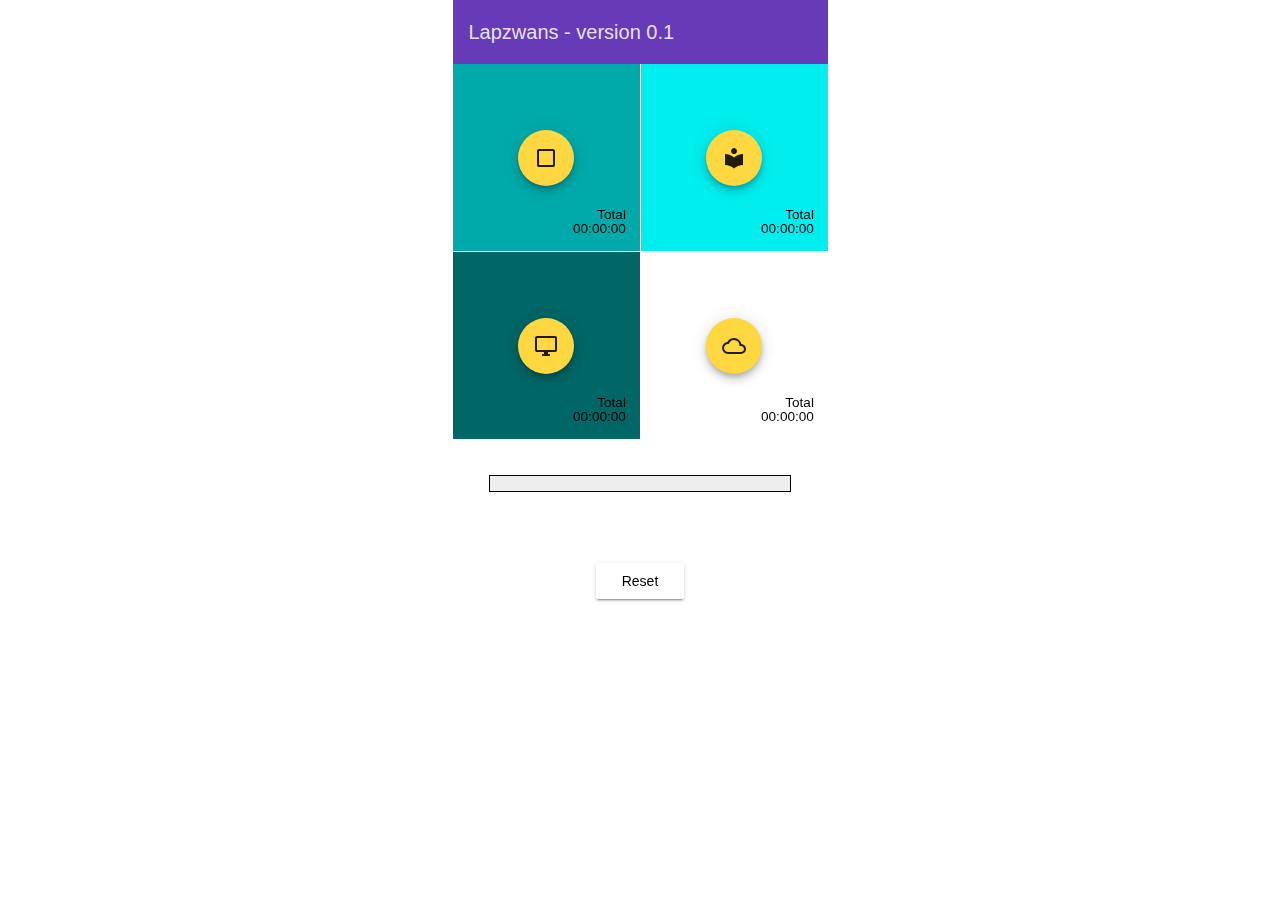
<file: index.html>
<!doctype html>
<html lang="en">
<head>
  <meta charset="utf-8">
  <title>Lapzwans</title>
  <base href="https://potatodie.github.io/Lapzwans/">

  <meta name="viewport" content="width=device-width, initial-scale=1">
  <link rel="icon" type="image/x-icon" href="favicon.ico">
  <link href="https://fonts.googleapis.com/icon?family=Material+Icons" rel="stylesheet">
<link href="styles.2de2f73b1a5334e581b3.bundle.css" rel="stylesheet"/></head>
<body>
  <app-root></app-root>
<script type="text/javascript" src="inline.c7f2336649d30451a317.bundle.js"></script><script type="text/javascript" src="polyfills.07685bca73161be59257.bundle.js"></script><script type="text/javascript" src="vendor.6fe55ec23dc046fa325b.bundle.js"></script><script type="text/javascript" src="main.ed6a304adc64e43e5192.bundle.js"></script></body>
</html>
</file>
<file: styles.2de2f73b1a5334e581b3.bundle.css>
.mat-elevation-z0{box-shadow:0 0 0 0 rgba(0,0,0,.2),0 0 0 0 rgba(0,0,0,.14),0 0 0 0 rgba(0,0,0,.12)}.mat-elevation-z1{box-shadow:0 2px 1px -1px rgba(0,0,0,.2),0 1px 1px 0 rgba(0,0,0,.14),0 1px 3px 0 rgba(0,0,0,.12)}.mat-elevation-z2{box-shadow:0 3px 1px -2px rgba(0,0,0,.2),0 2px 2px 0 rgba(0,0,0,.14),0 1px 5px 0 rgba(0,0,0,.12)}.mat-elevation-z3{box-shadow:0 3px 3px -2px rgba(0,0,0,.2),0 3px 4px 0 rgba(0,0,0,.14),0 1px 8px 0 rgba(0,0,0,.12)}.mat-elevation-z4{box-shadow:0 2px 4px -1px rgba(0,0,0,.2),0 4px 5px 0 rgba(0,0,0,.14),0 1px 10px 0 rgba(0,0,0,.12)}.mat-elevation-z5{box-shadow:0 3px 5px -1px rgba(0,0,0,.2),0 5px 8px 0 rgba(0,0,0,.14),0 1px 14px 0 rgba(0,0,0,.12)}.mat-elevation-z6{box-shadow:0 3px 5px -1px rgba(0,0,0,.2),0 6px 10px 0 rgba(0,0,0,.14),0 1px 18px 0 rgba(0,0,0,.12)}.mat-elevation-z7{box-shadow:0 4px 5px -2px rgba(0,0,0,.2),0 7px 10px 1px rgba(0,0,0,.14),0 2px 16px 1px rgba(0,0,0,.12)}.mat-elevation-z8{box-shadow:0 5px 5px -3px rgba(0,0,0,.2),0 8px 10px 1px rgba(0,0,0,.14),0 3px 14px 2px rgba(0,0,0,.12)}.mat-elevation-z9{box-shadow:0 5px 6px -3px rgba(0,0,0,.2),0 9px 12px 1px rgba(0,0,0,.14),0 3px 16px 2px rgba(0,0,0,.12)}.mat-elevation-z10{box-shadow:0 6px 6px -3px rgba(0,0,0,.2),0 10px 14px 1px rgba(0,0,0,.14),0 4px 18px 3px rgba(0,0,0,.12)}.mat-elevation-z11{box-shadow:0 6px 7px -4px rgba(0,0,0,.2),0 11px 15px 1px rgba(0,0,0,.14),0 4px 20px 3px rgba(0,0,0,.12)}.mat-elevation-z12{box-shadow:0 7px 8px -4px rgba(0,0,0,.2),0 12px 17px 2px rgba(0,0,0,.14),0 5px 22px 4px rgba(0,0,0,.12)}.mat-elevation-z13{box-shadow:0 7px 8px -4px rgba(0,0,0,.2),0 13px 19px 2px rgba(0,0,0,.14),0 5px 24px 4px rgba(0,0,0,.12)}.mat-elevation-z14{box-shadow:0 7px 9px -4px rgba(0,0,0,.2),0 14px 21px 2px rgba(0,0,0,.14),0 5px 26px 4px rgba(0,0,0,.12)}.mat-elevation-z15{box-shadow:0 8px 9px -5px rgba(0,0,0,.2),0 15px 22px 2px rgba(0,0,0,.14),0 6px 28px 5px rgba(0,0,0,.12)}.mat-elevation-z16{box-shadow:0 8px 10px -5px rgba(0,0,0,.2),0 16px 24px 2px rgba(0,0,0,.14),0 6px 30px 5px rgba(0,0,0,.12)}.mat-elevation-z17{box-shadow:0 8px 11px -5px rgba(0,0,0,.2),0 17px 26px 2px rgba(0,0,0,.14),0 6px 32px 5px rgba(0,0,0,.12)}.mat-elevation-z18{box-shadow:0 9px 11px -5px rgba(0,0,0,.2),0 18px 28px 2px rgba(0,0,0,.14),0 7px 34px 6px rgba(0,0,0,.12)}.mat-elevation-z19{box-shadow:0 9px 12px -6px rgba(0,0,0,.2),0 19px 29px 2px rgba(0,0,0,.14),0 7px 36px 6px rgba(0,0,0,.12)}.mat-elevation-z20{box-shadow:0 10px 13px -6px rgba(0,0,0,.2),0 20px 31px 3px rgba(0,0,0,.14),0 8px 38px 7px rgba(0,0,0,.12)}.mat-elevation-z21{box-shadow:0 10px 13px -6px rgba(0,0,0,.2),0 21px 33px 3px rgba(0,0,0,.14),0 8px 40px 7px rgba(0,0,0,.12)}.mat-elevation-z22{box-shadow:0 10px 14px -6px rgba(0,0,0,.2),0 22px 35px 3px rgba(0,0,0,.14),0 8px 42px 7px rgba(0,0,0,.12)}.mat-elevation-z23{box-shadow:0 11px 14px -7px rgba(0,0,0,.2),0 23px 36px 3px rgba(0,0,0,.14),0 9px 44px 8px rgba(0,0,0,.12)}.mat-elevation-z24{box-shadow:0 11px 15px -7px rgba(0,0,0,.2),0 24px 38px 3px rgba(0,0,0,.14),0 9px 46px 8px rgba(0,0,0,.12)}.mat-h1,.mat-headline,.mat-typography h1{font:400 24px/32px Roboto,Helvetica Neue,sans-serif;margin:0 0 16px}.mat-h2,.mat-title,.mat-typography h2{font:500 20px/32px Roboto,Helvetica Neue,sans-serif;margin:0 0 16px}.mat-h3,.mat-subheading-2,.mat-typography h3{font:400 16px/28px Roboto,Helvetica Neue,sans-serif;margin:0 0 16px}.mat-h4,.mat-subheading-1,.mat-typography h4{font:400 15px/24px Roboto,Helvetica Neue,sans-serif;margin:0 0 16px}.mat-h5,.mat-typography h5{font-size:11.62px}.mat-h5,.mat-h6,.mat-typography h5,.mat-typography h6{font-weight:400;font-family:Roboto,Helvetica Neue,sans-serif;line-height:20px;margin:0 0 12px}.mat-h6,.mat-typography h6{font-size:9.38px}.mat-body-2,.mat-body-strong{font:500 14px/24px Roboto,Helvetica Neue,sans-serif}.mat-body,.mat-body-1,.mat-typography{font:400 14px/20px Roboto,Helvetica Neue,sans-serif}.mat-body-1 p,.mat-body p,.mat-typography p{margin:0 0 12px}.mat-caption,.mat-small{font:400 12px/20px Roboto,Helvetica Neue,sans-serif}.mat-display-4,.mat-typography .mat-display-4{font:300 112px/112px Roboto,Helvetica Neue,sans-serif;margin:0 0 56px;letter-spacing:-.05em}.mat-display-3,.mat-typography .mat-display-3{font:400 56px/56px Roboto,Helvetica Neue,sans-serif;margin:0 0 64px;letter-spacing:-.02em}.mat-display-2,.mat-typography .mat-display-2{font:400 45px/48px Roboto,Helvetica Neue,sans-serif;margin:0 0 64px;letter-spacing:-.005em}.mat-display-1,.mat-typography .mat-display-1{font:400 34px/40px Roboto,Helvetica Neue,sans-serif;margin:0 0 64px}.mat-button,.mat-icon-button,.mat-raised-button{font-family:Roboto,Helvetica Neue,sans-serif;font-size:14px;font-weight:500}.mat-button-toggle,.mat-card{font-family:Roboto,Helvetica Neue,sans-serif}.mat-card-title{font-size:24px;font-weight:400}.mat-card-content,.mat-card-header .mat-card-title,.mat-card-subtitle{font-size:14px}.mat-checkbox{font-family:Roboto,Helvetica Neue,sans-serif}.mat-checkbox-layout .mat-checkbox-label{line-height:24px}.mat-chip:not(.mat-basic-chip){font-size:13px;line-height:16px}.mat-header-cell{font-size:12px;font-weight:500}.mat-cell{font-size:14px}.mat-calendar{font-family:Roboto,Helvetica Neue,sans-serif}.mat-calendar-body{font-size:13px}.mat-calendar-body-label,.mat-calendar-period-button{font-size:14px;font-weight:500}.mat-calendar-table-header th{font-size:11px;font-weight:400}.mat-dialog-title{font:500 20px/32px Roboto,Helvetica Neue,sans-serif}.mat-grid-tile-footer,.mat-grid-tile-header{font-size:14px}.mat-grid-tile-footer .mat-line,.mat-grid-tile-header .mat-line{white-space:nowrap;overflow:hidden;text-overflow:ellipsis;display:block;box-sizing:border-box}.mat-grid-tile-footer .mat-line:nth-child(n+2),.mat-grid-tile-header .mat-line:nth-child(n+2){font-size:12px}.mat-input-container{font:400 inherit/1.125 Roboto,Helvetica Neue,sans-serif}.mat-input-wrapper{padding-bottom:1.29688em}.mat-input-prefix .mat-datepicker-toggle,.mat-input-prefix .mat-icon,.mat-input-suffix .mat-datepicker-toggle,.mat-input-suffix .mat-icon{font-size:150%}.mat-input-prefix .mat-icon-button,.mat-input-suffix .mat-icon-button{height:1.5em;width:1.5em}.mat-input-prefix .mat-icon-button .mat-icon,.mat-input-suffix .mat-icon-button .mat-icon{line-height:1.5}.mat-input-infix{padding:.4375em 0;border-top:.84375em solid transparent}.mat-input-element:-webkit-autofill+.mat-input-placeholder-wrapper .mat-float{-webkit-transform:translateY(-1.28125em) scale(.75) perspective(100px) translateZ(.001px);transform:translateY(-1.28125em) scale(.75) perspective(100px) translateZ(.001px);-ms-transform:translateY(-1.28125em) scale(.75);width:133.33333%}.mat-input-placeholder-wrapper{top:-.84375em;padding-top:.84375em}.mat-input-placeholder{top:1.28125em}.mat-focused .mat-input-placeholder.mat-float,.mat-input-placeholder.mat-float:not(.mat-empty){-webkit-transform:translateY(-1.28125em) scale(.75) perspective(100px) translateZ(.001px);transform:translateY(-1.28125em) scale(.75) perspective(100px) translateZ(.001px);-ms-transform:translateY(-1.28125em) scale(.75);width:133.33333%}.mat-input-underline{bottom:1.29688em}.mat-input-subscript-wrapper{font-size:75%;margin-top:.60417em;top:calc(100% - 1.72917em)}.mat-menu-item{font-family:Roboto,Helvetica Neue,sans-serif;font-size:16px}.mat-paginator,.mat-paginator-page-size .mat-select-trigger{font-family:Roboto,Helvetica Neue,sans-serif;font-size:12px}.mat-radio-button,.mat-select{font-family:Roboto,Helvetica Neue,sans-serif}.mat-select-trigger{font-size:16px}.mat-slide-toggle-content{font:400 14px/20px Roboto,Helvetica Neue,sans-serif}.mat-slider-thumb-label-text{font-size:12px;font-weight:500}.mat-tab-group,.mat-tab-label,.mat-tab-link{font-family:Roboto,Helvetica Neue,sans-serif}.mat-tab-label,.mat-tab-link{font-size:14px;font-weight:500}.mat-toolbar,.mat-toolbar h1,.mat-toolbar h2,.mat-toolbar h3,.mat-toolbar h4,.mat-toolbar h5,.mat-toolbar h6{font:500 20px/32px Roboto,Helvetica Neue,sans-serif;margin:0}.mat-tooltip{font-size:10px;padding-top:6px;padding-bottom:6px}.mat-list-item,.mat-tooltip{font-family:Roboto,Helvetica Neue,sans-serif}.mat-list .mat-list-item,.mat-nav-list .mat-list-item{font-size:16px}.mat-list .mat-list-item .mat-line,.mat-nav-list .mat-list-item .mat-line{white-space:nowrap;overflow:hidden;text-overflow:ellipsis;display:block;box-sizing:border-box}.mat-list .mat-list-item .mat-line:nth-child(n+2),.mat-nav-list .mat-list-item .mat-line:nth-child(n+2){font-size:14px}.mat-list .mat-subheader,.mat-nav-list .mat-subheader{font:500 14px/24px Roboto,Helvetica Neue,sans-serif}.mat-list[dense] .mat-list-item,.mat-nav-list[dense] .mat-list-item{font-size:12px}.mat-list[dense] .mat-list-item .mat-line,.mat-nav-list[dense] .mat-list-item .mat-line{white-space:nowrap;overflow:hidden;text-overflow:ellipsis;display:block;box-sizing:border-box}.mat-list[dense] .mat-list-item .mat-line:nth-child(n+2),.mat-nav-list[dense] .mat-list-item .mat-line:nth-child(n+2){font-size:12px}.mat-list[dense] .mat-subheader,.mat-nav-list[dense] .mat-subheader{font:500 12px Roboto,Helvetica Neue,sans-serif}.mat-option{font-family:Roboto,Helvetica Neue,sans-serif;font-size:16px}.mat-optgroup-label{font:500 14px/24px Roboto,Helvetica Neue,sans-serif}.mat-simple-snackbar{font-family:Roboto,Helvetica Neue,sans-serif;font-size:14px}.mat-simple-snackbar-action{line-height:1;font-family:inherit;font-size:inherit;font-weight:500}.mat-ripple{overflow:hidden}.mat-ripple.mat-ripple-unbounded{overflow:visible}.mat-ripple-element{position:absolute;border-radius:50%;pointer-events:none;transition:opacity,-webkit-transform 0s cubic-bezier(0,0,.2,1);transition:opacity,transform 0s cubic-bezier(0,0,.2,1);transition:opacity,transform 0s cubic-bezier(0,0,.2,1),-webkit-transform 0s cubic-bezier(0,0,.2,1);-webkit-transform:scale(0);transform:scale(0)}.mat-option{white-space:nowrap;overflow:hidden;text-overflow:ellipsis;display:block;line-height:48px;height:48px;padding:0 16px;text-align:left;text-decoration:none;position:relative;cursor:pointer;outline:0}.mat-option[disabled]{cursor:default}[dir=rtl] .mat-option{text-align:right}.mat-option .mat-icon{margin-right:16px}[dir=rtl] .mat-option .mat-icon{margin-left:16px;margin-right:0}.mat-option[aria-disabled=true]{-webkit-user-select:none;-moz-user-select:none;-ms-user-select:none;user-select:none;cursor:default}.mat-optgroup .mat-option:not(.mat-option-multiple){padding-left:32px}[dir=rtl] .mat-optgroup .mat-option:not(.mat-option-multiple){padding-left:16px;padding-right:32px}.mat-option-ripple{position:absolute;top:0;left:0;bottom:0;right:0;pointer-events:none}@media screen and (-ms-high-contrast:active){.mat-option-ripple{opacity:.5}}.mat-option-pseudo-checkbox{margin-right:8px}[dir=rtl] .mat-option-pseudo-checkbox{margin-left:8px;margin-right:0}.mat-optgroup-label{white-space:nowrap;overflow:hidden;text-overflow:ellipsis;display:block;line-height:48px;height:48px;padding:0 16px;text-align:left;text-decoration:none;-webkit-user-select:none;-moz-user-select:none;-ms-user-select:none;user-select:none;cursor:default}.mat-optgroup-label[disabled]{cursor:default}[dir=rtl] .mat-optgroup-label{text-align:right}.mat-optgroup-label .mat-icon{margin-right:16px}[dir=rtl] .mat-optgroup-label .mat-icon{margin-left:16px;margin-right:0}.cdk-visually-hidden{border:0;clip:rect(0 0 0 0);height:1px;margin:-1px;overflow:hidden;padding:0;position:absolute;text-transform:none;width:1px}.cdk-global-overlay-wrapper,.cdk-overlay-container{pointer-events:none;top:0;left:0;height:100%;width:100%}.cdk-overlay-container{position:fixed;z-index:1000}.cdk-global-overlay-wrapper{display:-webkit-box;display:-ms-flexbox;display:flex;position:absolute;z-index:1000}.cdk-overlay-pane{box-sizing:border-box}.cdk-overlay-backdrop,.cdk-overlay-pane{position:absolute;pointer-events:auto;z-index:1000}.cdk-overlay-backdrop{top:0;bottom:0;left:0;right:0;-webkit-tap-highlight-color:transparent;transition:opacity .4s cubic-bezier(.25,.8,.25,1);opacity:0}.cdk-overlay-backdrop.cdk-overlay-backdrop-showing{opacity:.48}.cdk-overlay-dark-backdrop{background:rgba(0,0,0,.6)}.cdk-overlay-transparent-backdrop{background:0 0}.cdk-global-scrollblock{position:fixed;width:100%;overflow-y:scroll}.mat-ripple-element{background-color:rgba(0,0,0,.1)}.mat-option{color:rgba(0,0,0,.87)}.mat-option:focus:not(.mat-option-disabled),.mat-option:hover:not(.mat-option-disabled){background:rgba(0,0,0,.04)}.mat-option.mat-selected.mat-primary,.mat-primary .mat-option.mat-selected{color:#673ab7}.mat-accent .mat-option.mat-selected,.mat-option.mat-selected.mat-accent{color:#ffd740}.mat-option.mat-selected.mat-warn,.mat-warn .mat-option.mat-selected{color:#f44336}.mat-option.mat-active,.mat-option.mat-selected:not(.mat-option-multiple){background:rgba(0,0,0,.04)}.mat-option.mat-active{color:rgba(0,0,0,.87)}.mat-option.mat-option-disabled{color:rgba(0,0,0,.38)}.mat-optgroup-label{color:rgba(0,0,0,.54)}.mat-optgroup-disabled .mat-optgroup-label{color:rgba(0,0,0,.38)}.mat-pseudo-checkbox{color:rgba(0,0,0,.54)}.mat-pseudo-checkbox:after{color:#fafafa}.mat-primary .mat-pseudo-checkbox-checked,.mat-primary .mat-pseudo-checkbox-indeterminate,.mat-pseudo-checkbox-checked.mat-primary,.mat-pseudo-checkbox-indeterminate.mat-primary{background:#673ab7}.mat-accent .mat-pseudo-checkbox-checked,.mat-accent .mat-pseudo-checkbox-indeterminate,.mat-pseudo-checkbox-checked.mat-accent,.mat-pseudo-checkbox-indeterminate.mat-accent{background:#ffd740}.mat-pseudo-checkbox-checked.mat-warn,.mat-pseudo-checkbox-indeterminate.mat-warn,.mat-warn .mat-pseudo-checkbox-checked,.mat-warn .mat-pseudo-checkbox-indeterminate{background:#f44336}.mat-pseudo-checkbox-checked.mat-pseudo-checkbox-disabled,.mat-pseudo-checkbox-indeterminate.mat-pseudo-checkbox-disabled{background:#b0b0b0}.mat-app-background{background-color:#fafafa}.mat-theme-loaded-marker{display:none}.mat-autocomplete-panel,.mat-autocomplete-panel .mat-option.mat-selected:not(.mat-active):not(:hover){background:#fff;color:rgba(0,0,0,.87)}.mat-button,.mat-icon-button{background:0 0}.mat-button.mat-primary .mat-button-focus-overlay,.mat-icon-button.mat-primary .mat-button-focus-overlay{background-color:rgba(103,58,183,.12)}.mat-button.mat-accent .mat-button-focus-overlay,.mat-icon-button.mat-accent .mat-button-focus-overlay{background-color:rgba(255,215,64,.12)}.mat-button.mat-warn .mat-button-focus-overlay,.mat-icon-button.mat-warn .mat-button-focus-overlay{background-color:rgba(244,67,54,.12)}.mat-button[disabled] .mat-button-focus-overlay,.mat-icon-button[disabled] .mat-button-focus-overlay{background-color:transparent}.mat-button.mat-primary,.mat-icon-button.mat-primary{color:#673ab7}.mat-button.mat-accent,.mat-icon-button.mat-accent{color:#ffd740}.mat-button.mat-warn,.mat-icon-button.mat-warn{color:#f44336}.mat-button.mat-accent[disabled],.mat-button.mat-primary[disabled],.mat-button.mat-warn[disabled],.mat-button[disabled][disabled],.mat-icon-button.mat-accent[disabled],.mat-icon-button.mat-primary[disabled],.mat-icon-button.mat-warn[disabled],.mat-icon-button[disabled][disabled]{color:rgba(0,0,0,.38)}.mat-fab,.mat-mini-fab,.mat-raised-button{color:rgba(0,0,0,.87);background-color:#fff}.mat-fab.mat-primary,.mat-mini-fab.mat-primary,.mat-raised-button.mat-primary{color:hsla(0,0%,100%,.87)}.mat-fab.mat-accent,.mat-mini-fab.mat-accent,.mat-raised-button.mat-accent{color:rgba(0,0,0,.87)}.mat-fab.mat-warn,.mat-mini-fab.mat-warn,.mat-raised-button.mat-warn{color:#fff}.mat-fab.mat-accent[disabled],.mat-fab.mat-primary[disabled],.mat-fab.mat-warn[disabled],.mat-fab[disabled][disabled],.mat-mini-fab.mat-accent[disabled],.mat-mini-fab.mat-primary[disabled],.mat-mini-fab.mat-warn[disabled],.mat-mini-fab[disabled][disabled],.mat-raised-button.mat-accent[disabled],.mat-raised-button.mat-primary[disabled],.mat-raised-button.mat-warn[disabled],.mat-raised-button[disabled][disabled]{color:rgba(0,0,0,.38)}.mat-fab.mat-primary,.mat-mini-fab.mat-primary,.mat-raised-button.mat-primary{background-color:#673ab7}.mat-fab.mat-accent,.mat-mini-fab.mat-accent,.mat-raised-button.mat-accent{background-color:#ffd740}.mat-fab.mat-warn,.mat-mini-fab.mat-warn,.mat-raised-button.mat-warn{background-color:#f44336}.mat-fab.mat-accent[disabled],.mat-fab.mat-primary[disabled],.mat-fab.mat-warn[disabled],.mat-fab[disabled][disabled],.mat-mini-fab.mat-accent[disabled],.mat-mini-fab.mat-primary[disabled],.mat-mini-fab.mat-warn[disabled],.mat-mini-fab[disabled][disabled],.mat-raised-button.mat-accent[disabled],.mat-raised-button.mat-primary[disabled],.mat-raised-button.mat-warn[disabled],.mat-raised-button[disabled][disabled]{background-color:rgba(0,0,0,.12)}.mat-fab.mat-primary .mat-ripple-element,.mat-mini-fab.mat-primary .mat-ripple-element,.mat-raised-button.mat-primary .mat-ripple-element{background-color:hsla(0,0%,100%,.2)}.mat-fab.mat-accent .mat-ripple-element,.mat-mini-fab.mat-accent .mat-ripple-element,.mat-raised-button.mat-accent .mat-ripple-element{background-color:rgba(0,0,0,.2)}.mat-fab.mat-warn .mat-ripple-element,.mat-mini-fab.mat-warn .mat-ripple-element,.mat-raised-button.mat-warn .mat-ripple-element{background-color:hsla(0,0%,100%,.2)}.mat-button.mat-primary .mat-ripple-element{background-color:rgba(103,58,183,.1)}.mat-button.mat-accent .mat-ripple-element{background-color:rgba(255,215,64,.1)}.mat-button.mat-warn .mat-ripple-element{background-color:rgba(244,67,54,.1)}.mat-icon-button.mat-primary .mat-ripple-element{background-color:rgba(103,58,183,.2)}.mat-icon-button.mat-accent .mat-ripple-element{background-color:rgba(255,215,64,.2)}.mat-icon-button.mat-warn .mat-ripple-element{background-color:rgba(244,67,54,.2)}.mat-button-toggle{color:rgba(0,0,0,.38)}.mat-button-toggle.cdk-focused .mat-button-toggle-focus-overlay{background-color:rgba(0,0,0,.06)}.mat-button-toggle-checked{background-color:#e0e0e0;color:#000}.mat-button-toggle-disabled{background-color:#eee;color:rgba(0,0,0,.38)}.mat-button-toggle-disabled.mat-button-toggle-checked{background-color:#bdbdbd}.mat-card{background:#fff;color:rgba(0,0,0,.87)}.mat-card-subtitle{color:rgba(0,0,0,.54)}.mat-checkbox-frame{border-color:rgba(0,0,0,.54)}.mat-checkbox-checkmark{fill:#fafafa}.mat-checkbox-checkmark-path{stroke:#fafafa!important}.mat-checkbox-mixedmark{background-color:#fafafa}.mat-checkbox-checked.mat-primary .mat-checkbox-background,.mat-checkbox-indeterminate.mat-primary .mat-checkbox-background{background-color:#673ab7}.mat-checkbox-checked.mat-accent .mat-checkbox-background,.mat-checkbox-indeterminate.mat-accent .mat-checkbox-background{background-color:#ffd740}.mat-checkbox-checked.mat-warn .mat-checkbox-background,.mat-checkbox-indeterminate.mat-warn .mat-checkbox-background{background-color:#f44336}.mat-checkbox-disabled.mat-checkbox-checked .mat-checkbox-background,.mat-checkbox-disabled.mat-checkbox-indeterminate .mat-checkbox-background{background-color:#b0b0b0}.mat-checkbox-disabled:not(.mat-checkbox-checked) .mat-checkbox-frame{border-color:#b0b0b0}.mat-checkbox-disabled .mat-checkbox-label{color:#b0b0b0}.mat-checkbox:not(.mat-checkbox-disabled).mat-primary .mat-checkbox-ripple .mat-ripple-element{background-color:rgba(103,58,183,.26)}.mat-checkbox:not(.mat-checkbox-disabled).mat-accent .mat-checkbox-ripple .mat-ripple-element{background-color:rgba(255,215,64,.26)}.mat-checkbox:not(.mat-checkbox-disabled).mat-warn .mat-checkbox-ripple .mat-ripple-element{background-color:rgba(244,67,54,.26)}.mat-chip:not(.mat-basic-chip){background-color:#e0e0e0;color:rgba(0,0,0,.87)}.mat-chip.mat-chip-selected:not(.mat-basic-chip){background-color:grey;color:hsla(0,0%,100%,.87)}.mat-chip.mat-chip-selected:not(.mat-basic-chip).mat-primary{background-color:#673ab7;color:hsla(0,0%,100%,.87)}.mat-chip.mat-chip-selected:not(.mat-basic-chip).mat-accent{background-color:#ffd740;color:rgba(0,0,0,.87)}.mat-chip.mat-chip-selected:not(.mat-basic-chip).mat-warn{background-color:#f44336;color:#fff}.mat-table{background:#fff}.mat-header-row,.mat-row{border-bottom-color:rgba(0,0,0,.12)}.mat-header-cell{color:rgba(0,0,0,.54)}.mat-cell{color:rgba(0,0,0,.87)}.mat-datepicker-content{background-color:#fff;color:rgba(0,0,0,.87)}.mat-calendar-arrow{border-top-color:rgba(0,0,0,.54)}.mat-calendar-next-button,.mat-calendar-previous-button{color:rgba(0,0,0,.54)}.mat-calendar-table-header{color:rgba(0,0,0,.38)}.mat-calendar-table-header-divider:after{background:rgba(0,0,0,.12)}.mat-calendar-body-label{color:rgba(0,0,0,.54)}.mat-calendar-body-cell-content{color:rgba(0,0,0,.87);border-color:transparent}.mat-calendar-body-disabled>.mat-calendar-body-cell-content:not(.mat-calendar-body-selected){color:rgba(0,0,0,.38)}.cdk-keyboard-focused .mat-calendar-body-active>.mat-calendar-body-cell-content:not(.mat-calendar-body-selected),:not(.mat-calendar-body-disabled):hover>.mat-calendar-body-cell-content:not(.mat-calendar-body-selected){background-color:rgba(0,0,0,.04)}.mat-calendar-body-selected{background-color:#673ab7;color:hsla(0,0%,100%,.87)}.mat-calendar-body-disabled>.mat-calendar-body-selected{background-color:rgba(103,58,183,.4)}.mat-calendar-body-today:not(.mat-calendar-body-selected){border-color:rgba(0,0,0,.38)}.mat-calendar-body-today.mat-calendar-body-selected{box-shadow:inset 0 0 0 1px hsla(0,0%,100%,.87)}.mat-calendar-body-disabled>.mat-calendar-body-today:not(.mat-calendar-body-selected){border-color:rgba(0,0,0,.18)}.mat-dialog-container{background:#fff;color:rgba(0,0,0,.87)}.mat-expansion-panel{background:#fff;color:#000}.mat-action-row{border-top-color:rgba(0,0,0,.12)}.mat-expansion-panel-header:focus,.mat-expansion-panel-header:hover{background:rgba(0,0,0,.04)}.mat-expansion-panel-header-title{color:rgba(0,0,0,.87)}.mat-expansion-indicator:after,.mat-expansion-panel-header-description{color:rgba(0,0,0,.54)}.mat-icon.mat-primary{color:#673ab7}.mat-icon.mat-accent{color:#ffd740}.mat-icon.mat-warn{color:#f44336}.mat-input-placeholder{color:rgba(0,0,0,.38)}.mat-focused .mat-input-placeholder{color:#673ab7}.mat-focused .mat-input-placeholder.mat-accent{color:#ffd740}.mat-focused .mat-input-placeholder.mat-warn{color:#f44336}.mat-input-element:disabled{color:rgba(0,0,0,.38)}.mat-focused .mat-input-placeholder.mat-float .mat-placeholder-required,input.mat-input-element:-webkit-autofill+.mat-input-placeholder .mat-placeholder-required{color:#ffd740}.mat-input-underline{background-color:rgba(0,0,0,.12)}.mat-input-ripple{background-color:#673ab7}.mat-input-ripple.mat-accent{background-color:#ffd740}.mat-input-ripple.mat-warn{background-color:#f44336}.mat-input-invalid .mat-input-placeholder,.mat-input-invalid .mat-input-placeholder.mat-accent,.mat-input-invalid .mat-input-placeholder.mat-float .mat-placeholder-required{color:#f44336}.mat-input-invalid .mat-input-ripple{background-color:#f44336}.mat-input-error{color:#f44336}.mat-list .mat-list-item,.mat-nav-list .mat-list-item{color:rgba(0,0,0,.87)}.mat-list .mat-subheader,.mat-nav-list .mat-subheader{color:rgba(0,0,0,.54)}.mat-divider{border-top-color:rgba(0,0,0,.12)}.mat-nav-list .mat-list-item{outline:0}.mat-nav-list .mat-list-item.mat-list-item-focus,.mat-nav-list .mat-list-item:hover{background:rgba(0,0,0,.04)}.mat-menu-content{background:#fff}.mat-menu-item{background:0 0;color:rgba(0,0,0,.87)}.mat-menu-item[disabled]{color:rgba(0,0,0,.38)}.mat-menu-item .mat-icon{color:rgba(0,0,0,.54);vertical-align:middle}.mat-menu-item:focus:not([disabled]),.mat-menu-item:hover:not([disabled]){background:rgba(0,0,0,.04)}.mat-paginator{background:#fff}.mat-paginator,.mat-paginator-page-size .mat-select-trigger{color:rgba(0,0,0,.54)}.mat-paginator-decrement,.mat-paginator-increment{border-top:2px solid rgba(0,0,0,.54);border-right:2px solid rgba(0,0,0,.54)}.mat-icon-button[disabled] .mat-paginator-decrement,.mat-icon-button[disabled] .mat-paginator-increment{border-color:rgba(0,0,0,.38)}.mat-progress-bar-background{background-image:url("data:image/svg+xml;charset=UTF-8,%3Csvg%20version%3D%271.1%27%20xmlns%3D%27http%3A%2F%2Fwww.w3.org%2F2000%2Fsvg%27%20xmlns%3Axlink%3D%27http%3A%2F%2Fwww.w3.org%2F1999%2Fxlink%27%20x%3D%270px%27%20y%3D%270px%27%20enable-background%3D%27new%200%200%205%202%27%20xml%3Aspace%3D%27preserve%27%20viewBox%3D%270%200%205%202%27%20preserveAspectRatio%3D%27none%20slice%27%3E%3Ccircle%20cx%3D%271%27%20cy%3D%271%27%20r%3D%271%27%20fill%3D%27%23d1c4e9%27%2F%3E%3C%2Fsvg%3E")}.mat-progress-bar-buffer{background-color:#d1c4e9}.mat-progress-bar-fill:after{background-color:#673ab7}.mat-progress-bar.mat-accent .mat-progress-bar-background{background-image:url("data:image/svg+xml;charset=UTF-8,%3Csvg%20version%3D%271.1%27%20xmlns%3D%27http%3A%2F%2Fwww.w3.org%2F2000%2Fsvg%27%20xmlns%3Axlink%3D%27http%3A%2F%2Fwww.w3.org%2F1999%2Fxlink%27%20x%3D%270px%27%20y%3D%270px%27%20enable-background%3D%27new%200%200%205%202%27%20xml%3Aspace%3D%27preserve%27%20viewBox%3D%270%200%205%202%27%20preserveAspectRatio%3D%27none%20slice%27%3E%3Ccircle%20cx%3D%271%27%20cy%3D%271%27%20r%3D%271%27%20fill%3D%27%23ffe57f%27%2F%3E%3C%2Fsvg%3E")}.mat-progress-bar.mat-accent .mat-progress-bar-buffer{background-color:#ffe57f}.mat-progress-bar.mat-accent .mat-progress-bar-fill:after{background-color:#ffd740}.mat-progress-bar.mat-warn .mat-progress-bar-background{background-image:url("data:image/svg+xml;charset=UTF-8,%3Csvg%20version%3D%271.1%27%20xmlns%3D%27http%3A%2F%2Fwww.w3.org%2F2000%2Fsvg%27%20xmlns%3Axlink%3D%27http%3A%2F%2Fwww.w3.org%2F1999%2Fxlink%27%20x%3D%270px%27%20y%3D%270px%27%20enable-background%3D%27new%200%200%205%202%27%20xml%3Aspace%3D%27preserve%27%20viewBox%3D%270%200%205%202%27%20preserveAspectRatio%3D%27none%20slice%27%3E%3Ccircle%20cx%3D%271%27%20cy%3D%271%27%20r%3D%271%27%20fill%3D%27%23ffcdd2%27%2F%3E%3C%2Fsvg%3E")}.mat-progress-bar.mat-warn .mat-progress-bar-buffer{background-color:#ffcdd2}.mat-progress-bar.mat-warn .mat-progress-bar-fill:after{background-color:#f44336}.mat-progress-spinner path,.mat-spinner path{stroke:#673ab7}.mat-progress-spinner.mat-accent path,.mat-spinner.mat-accent path{stroke:#ffd740}.mat-progress-spinner.mat-warn path,.mat-spinner.mat-warn path{stroke:#f44336}.mat-radio-outer-circle{border-color:rgba(0,0,0,.54)}.mat-radio-disabled .mat-radio-outer-circle{border-color:rgba(0,0,0,.38)}.mat-radio-disabled .mat-radio-inner-circle,.mat-radio-disabled .mat-radio-ripple .mat-ripple-element{background-color:rgba(0,0,0,.38)}.mat-radio-disabled .mat-radio-label-content{color:rgba(0,0,0,.38)}.mat-radio-button.mat-primary.mat-radio-checked .mat-radio-outer-circle{border-color:#673ab7}.mat-radio-button.mat-primary .mat-radio-inner-circle{background-color:#673ab7}.mat-radio-button.mat-primary .mat-radio-ripple .mat-ripple-element{background-color:rgba(103,58,183,.26)}.mat-radio-button.mat-accent.mat-radio-checked .mat-radio-outer-circle{border-color:#ffd740}.mat-radio-button.mat-accent .mat-radio-inner-circle{background-color:#ffd740}.mat-radio-button.mat-accent .mat-radio-ripple .mat-ripple-element{background-color:rgba(255,215,64,.26)}.mat-radio-button.mat-warn.mat-radio-checked .mat-radio-outer-circle{border-color:#f44336}.mat-radio-button.mat-warn .mat-radio-inner-circle{background-color:#f44336}.mat-radio-button.mat-warn .mat-radio-ripple .mat-ripple-element{background-color:rgba(244,67,54,.26)}.mat-select-arrow,.mat-select-trigger{color:rgba(0,0,0,.38)}.mat-select-underline{background-color:rgba(0,0,0,.12)}.mat-select-arrow,.mat-select-disabled .mat-select-value,.mat-select-trigger{color:rgba(0,0,0,.38)}.mat-select-content,.mat-select-panel-done-animating{background:#fff}.mat-select-value{color:rgba(0,0,0,.87)}.mat-select:focus:not(.mat-select-disabled).mat-primary .mat-select-arrow,.mat-select:focus:not(.mat-select-disabled).mat-primary .mat-select-trigger{color:#673ab7}.mat-select:focus:not(.mat-select-disabled).mat-primary .mat-select-underline{background-color:#673ab7}.mat-select:focus:not(.mat-select-disabled).mat-accent .mat-select-arrow,.mat-select:focus:not(.mat-select-disabled).mat-accent .mat-select-trigger{color:#ffd740}.mat-select:focus:not(.mat-select-disabled).mat-accent .mat-select-underline{background-color:#ffd740}.mat-select:focus:not(.mat-select-disabled).mat-warn .mat-select-arrow,.mat-select:focus:not(.mat-select-disabled).mat-warn .mat-select-trigger,.mat-select:not(:focus).ng-invalid.ng-touched:not(.mat-select-disabled) .mat-select-arrow,.mat-select:not(:focus).ng-invalid.ng-touched:not(.mat-select-disabled) .mat-select-trigger{color:#f44336}.mat-select:focus:not(.mat-select-disabled).mat-warn .mat-select-underline,.mat-select:not(:focus).ng-invalid.ng-touched:not(.mat-select-disabled) .mat-select-underline{background-color:#f44336}.mat-sidenav-container{background-color:#fafafa;color:rgba(0,0,0,.87)}.mat-sidenav{color:rgba(0,0,0,.87)}.mat-sidenav,.mat-sidenav.mat-sidenav-push{background-color:#fff}.mat-sidenav-backdrop.mat-sidenav-shown{background-color:rgba(0,0,0,.6)}.mat-slide-toggle.mat-checked:not(.mat-disabled) .mat-slide-toggle-thumb{background-color:#ffc107}.mat-slide-toggle.mat-checked:not(.mat-disabled) .mat-slide-toggle-bar{background-color:rgba(255,193,7,.5)}.mat-slide-toggle:not(.mat-checked) .mat-ripple-element{background-color:rgba(0,0,0,.06)}.mat-slide-toggle .mat-ripple-element{background-color:rgba(255,193,7,.12)}.mat-slide-toggle.mat-primary.mat-checked:not(.mat-disabled) .mat-slide-toggle-thumb{background-color:#673ab7}.mat-slide-toggle.mat-primary.mat-checked:not(.mat-disabled) .mat-slide-toggle-bar{background-color:rgba(103,58,183,.5)}.mat-slide-toggle.mat-primary:not(.mat-checked) .mat-ripple-element{background-color:rgba(0,0,0,.06)}.mat-slide-toggle.mat-primary .mat-ripple-element{background-color:rgba(103,58,183,.12)}.mat-slide-toggle.mat-warn.mat-checked:not(.mat-disabled) .mat-slide-toggle-thumb{background-color:#f44336}.mat-slide-toggle.mat-warn.mat-checked:not(.mat-disabled) .mat-slide-toggle-bar{background-color:rgba(244,67,54,.5)}.mat-slide-toggle.mat-warn:not(.mat-checked) .mat-ripple-element{background-color:rgba(0,0,0,.06)}.mat-slide-toggle.mat-warn .mat-ripple-element{background-color:rgba(244,67,54,.12)}.mat-disabled .mat-slide-toggle-thumb{background-color:#bdbdbd}.mat-disabled .mat-slide-toggle-bar{background-color:rgba(0,0,0,.1)}.mat-slide-toggle-thumb{background-color:#fafafa}.mat-slide-toggle-bar{background-color:rgba(0,0,0,.38)}.mat-slider-track-background{background-color:rgba(0,0,0,.26)}.mat-primary .mat-slider-thumb,.mat-primary .mat-slider-thumb-label,.mat-primary .mat-slider-track-fill{background-color:#673ab7}.mat-primary .mat-slider-thumb-label-text{color:hsla(0,0%,100%,.87)}.mat-accent .mat-slider-thumb,.mat-accent .mat-slider-thumb-label,.mat-accent .mat-slider-track-fill{background-color:#ffd740}.mat-accent .mat-slider-thumb-label-text{color:rgba(0,0,0,.87)}.mat-warn .mat-slider-thumb,.mat-warn .mat-slider-thumb-label,.mat-warn .mat-slider-track-fill{background-color:#f44336}.mat-warn .mat-slider-thumb-label-text{color:#fff}.mat-slider-focus-ring{background-color:rgba(255,215,64,.2)}.cdk-focused .mat-slider-track-background,.mat-slider:hover .mat-slider-track-background{background-color:rgba(0,0,0,.38)}.mat-slider-disabled .mat-slider-thumb,.mat-slider-disabled .mat-slider-track-background,.mat-slider-disabled .mat-slider-track-fill,.mat-slider-disabled:hover .mat-slider-track-background{background-color:rgba(0,0,0,.26)}.mat-slider-min-value .mat-slider-focus-ring{background-color:rgba(0,0,0,.12)}.mat-slider-min-value.mat-slider-thumb-label-showing .mat-slider-thumb,.mat-slider-min-value.mat-slider-thumb-label-showing .mat-slider-thumb-label{background-color:#000}.mat-slider-min-value.mat-slider-thumb-label-showing.cdk-focused .mat-slider-thumb,.mat-slider-min-value.mat-slider-thumb-label-showing.cdk-focused .mat-slider-thumb-label{background-color:rgba(0,0,0,.26)}.mat-slider-min-value:not(.mat-slider-thumb-label-showing) .mat-slider-thumb{border-color:rgba(0,0,0,.26);background-color:transparent}.mat-slider-min-value:not(.mat-slider-thumb-label-showing).cdk-focused .mat-slider-thumb,.mat-slider-min-value:not(.mat-slider-thumb-label-showing):hover .mat-slider-thumb{border-color:rgba(0,0,0,.38)}.mat-slider-min-value:not(.mat-slider-thumb-label-showing).cdk-focused.mat-slider-disabled .mat-slider-thumb,.mat-slider-min-value:not(.mat-slider-thumb-label-showing):hover.mat-slider-disabled .mat-slider-thumb{border-color:rgba(0,0,0,.26)}.mat-slider-has-ticks .mat-slider-wrapper:after{border-color:rgba(0,0,0,.7)}.mat-slider-horizontal .mat-slider-ticks{background-image:repeating-linear-gradient(90deg,rgba(0,0,0,.7),rgba(0,0,0,.7) 2px,transparent 0,transparent);background-image:-moz-repeating-linear-gradient(.0001deg,rgba(0,0,0,.7),rgba(0,0,0,.7) 2px,transparent 0,transparent)}.mat-slider-vertical .mat-slider-ticks{background-image:repeating-linear-gradient(180deg,rgba(0,0,0,.7),rgba(0,0,0,.7) 2px,transparent 0,transparent)}.mat-tab-header,.mat-tab-nav-bar{border-bottom:1px solid rgba(0,0,0,.12)}.mat-tab-group-inverted-header .mat-tab-header,.mat-tab-group-inverted-header .mat-tab-nav-bar{border-top:1px solid rgba(0,0,0,.12);border-bottom:none}.mat-tab-label:focus{background-color:rgba(209,196,233,.3)}.mat-ink-bar{background-color:#673ab7}.mat-tab-label,.mat-tab-link{color:rgba(0,0,0,.87)}.mat-tab-label.mat-tab-disabled,.mat-tab-link.mat-tab-disabled{color:rgba(0,0,0,.38)}.mat-toolbar{background:#f5f5f5;color:rgba(0,0,0,.87)}.mat-toolbar.mat-primary{background:#673ab7;color:hsla(0,0%,100%,.87)}.mat-toolbar.mat-accent{background:#ffd740;color:rgba(0,0,0,.87)}.mat-toolbar.mat-warn{background:#f44336;color:#fff}.mat-tooltip{background:rgba(97,97,97,.9)}body{margin:0}.activity_1{fill:#0aa;background:#0aa}.activity_2{fill:#0ee;background:#0ee}.activity_3{fill:#066;background:#066}.activity_14{fill:#fff;background:#fff}
</file>
